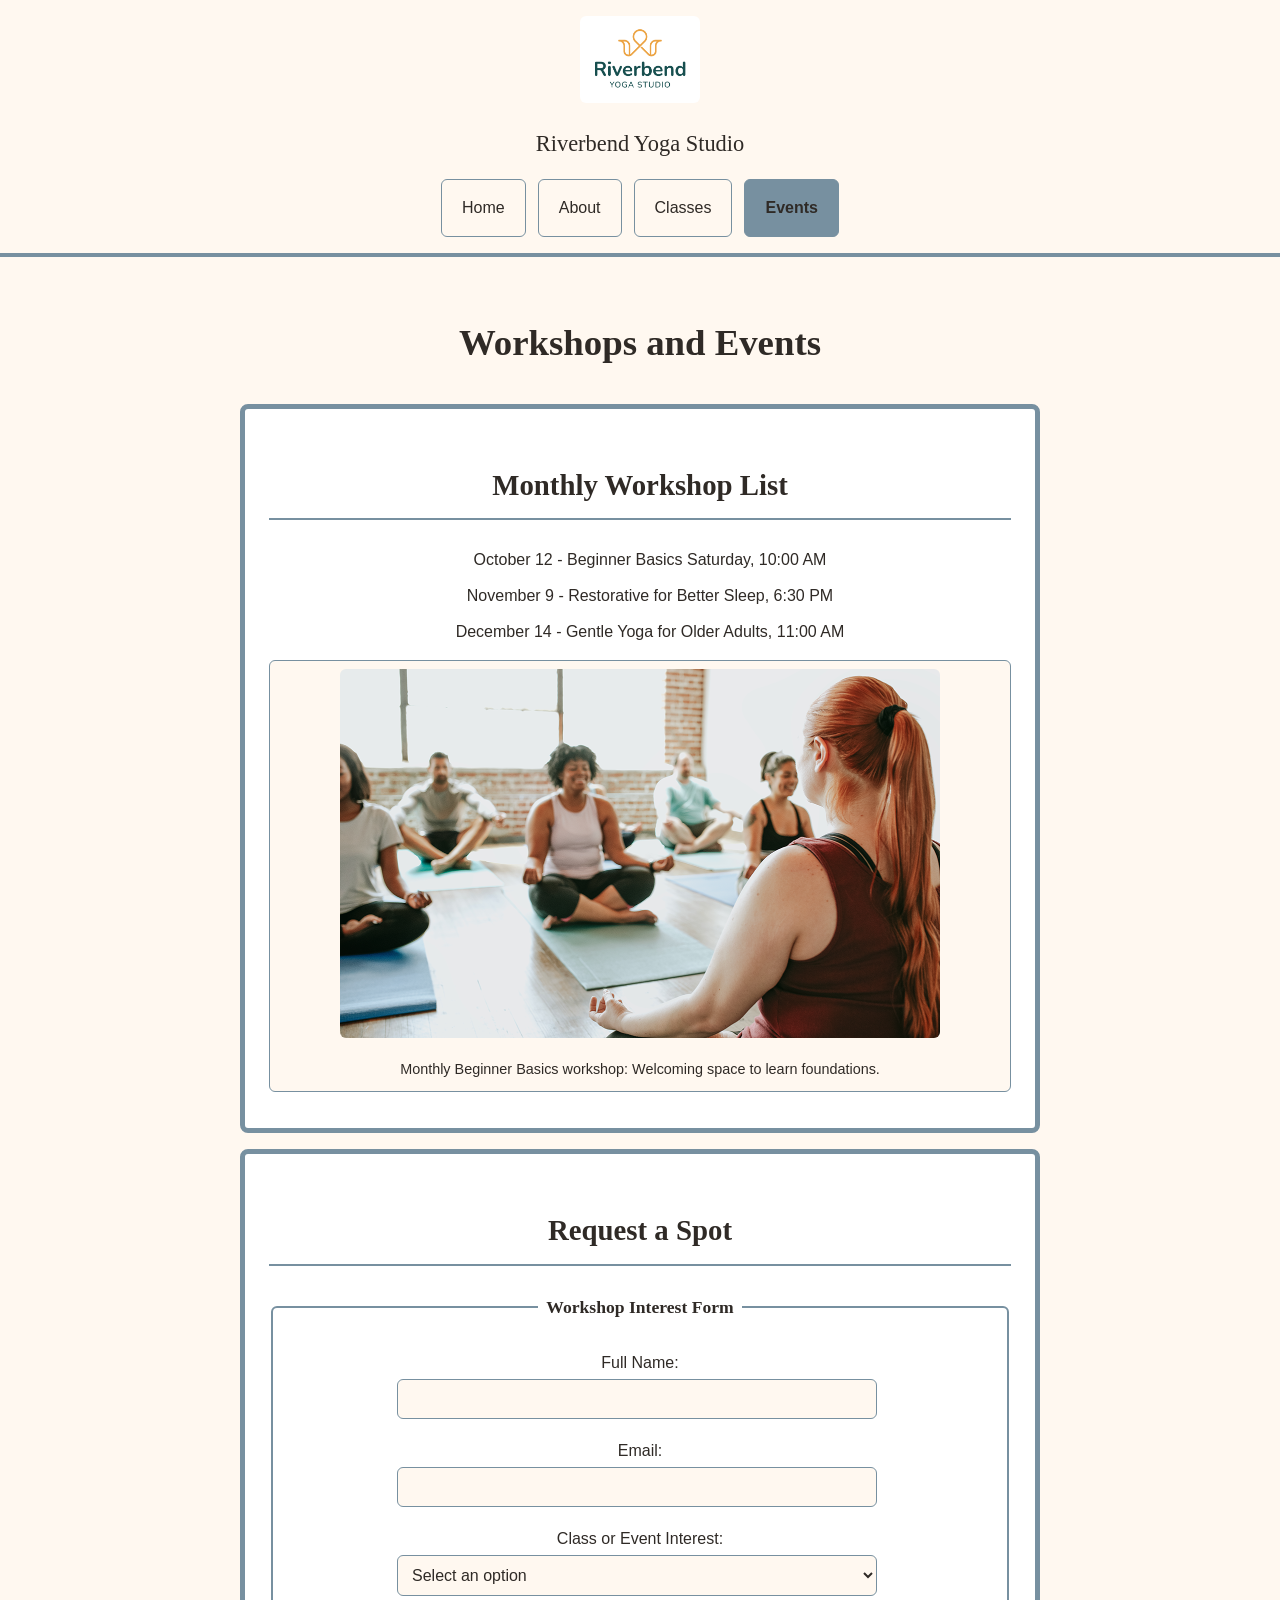
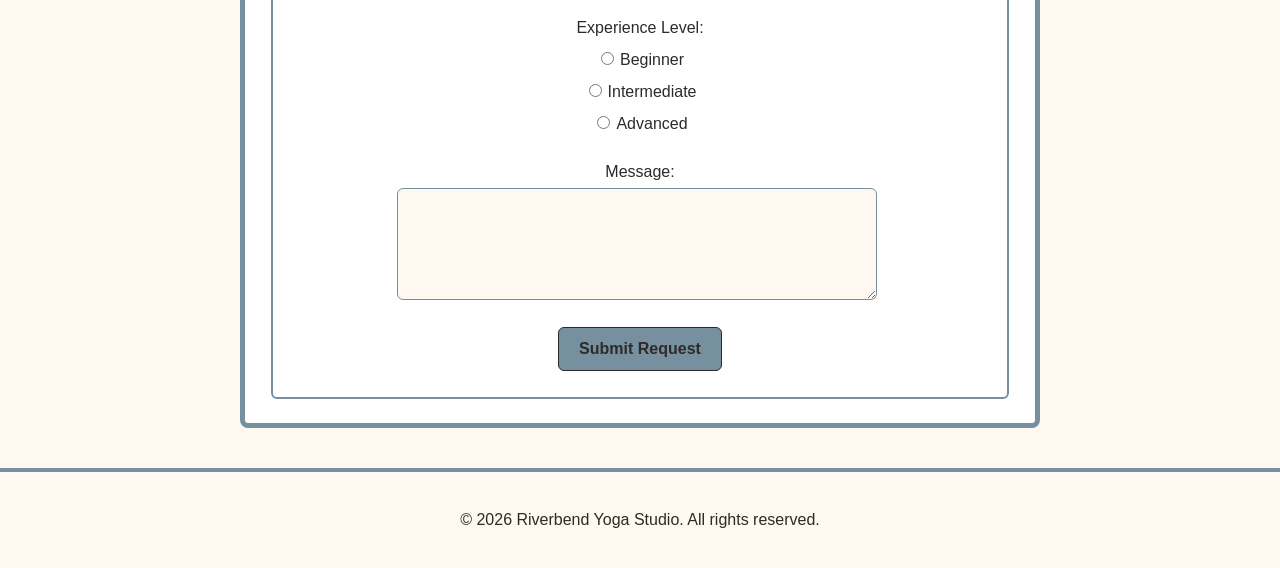
<file: pages/events.html>
<!DOCTYPE html>
<html lang="en">
<head>
  <meta charset="UTF-8">
  <meta name="viewport" content="width=device-width, initial-scale=1.0">
  <title>Riverbend Yoga Studio | Events</title>
  <link rel="stylesheet" href="../css/styles.css">
</head>
<body>
  <header>
    <img src="../media/images/yoga-logo_c.png" alt="Riverbend Yoga Studio logo with river wave" width="120">
    <p>Riverbend Yoga Studio</p>
    <nav aria-label="Main navigation">
      <ul>
        <li><a href="../index.html">Home</a></li>
        <li><a href="about.html">About</a></li>
        <li><a href="services.html">Classes</a></li>
        <li><a href="events.html" aria-current="page">Events</a></li>
      </ul>
    </nav>
  </header>

  <main>
    <h1>Workshops and Events</h1>

    <section aria-labelledby="workshops-heading">
      <h2 id="workshops-heading">Monthly Workshop List</h2>
      <ul>
        <li>October 12 - Beginner Basics Saturday, 10:00 AM</li>
        <li>November 9 - Restorative for Better Sleep, 6:30 PM</li>
        <li>December 14 - Gentle Yoga for Older Adults, 11:00 AM</li>
      </ul>
      <figure>
        <img src="../media/images/yoga-workshop_c.png" alt="Small group doing seated stretches in workshop" width="600">
        <figcaption>Monthly Beginner Basics workshop: Welcoming space to learn foundations.</figcaption>
      </figure>
    </section>

    <section aria-labelledby="form-heading">
      <h2 id="form-heading">Request a Spot</h2>
      <form action="#" method="post">
        <fieldset>
          <legend>Workshop Interest Form</legend>
          <p><label for="name">Full Name:</label><br><input type="text" id="name" name="name" required minlength="2" autocomplete="name"></p>
          <p class="error" id="name-error"></p>
          <p><label for="email">Email:</label><br><input type="email" id="email" name="email" required autocomplete="email"></p>
          <p class="error" id="email-error"></p>
          <p><label for="interest">Class or Event Interest:</label><br>
            <select id="interest" name="interest" required>
              <option value="">Select an option</option>
              <option value="beginner-basics">Basics Saturday</option>
              <option value="restorative-sleep">Restorative for Better Sleep</option>
              <option value="gentle-older-adults">Gentle Yoga for Older Adults</option>
            </select>
          </p>
          <p>Experience Level:<br>
            <input type="radio" id="exp-beginner" name="experience" value="beginner" required><label for="exp-beginner">Beginner</label><br>
            <input type="radio" id="exp-intermediate" name="experience" value="intermediate"><label for="exp-intermediate">Intermediate</label><br>
            <input type="radio" id="exp-advanced" name="experience" value="advanced"><label for="exp-advanced">Advanced</label><br>
          </p>
          <p><label for="message">Message:</label><br><textarea id="message" name="message" rows="5" required minlength="10"></textarea></p>
          <p><button type="submit">Submit Request</button></p>
          <p id="form-note"></p>
        </fieldset>
      </form>
    </section>
  </main>

  <footer>
    <p>&copy; 2026 Riverbend Yoga Studio. All rights reserved.</p>
  </footer>
  <script src="../js/script.js"></script>
</body>
</html>
</file>
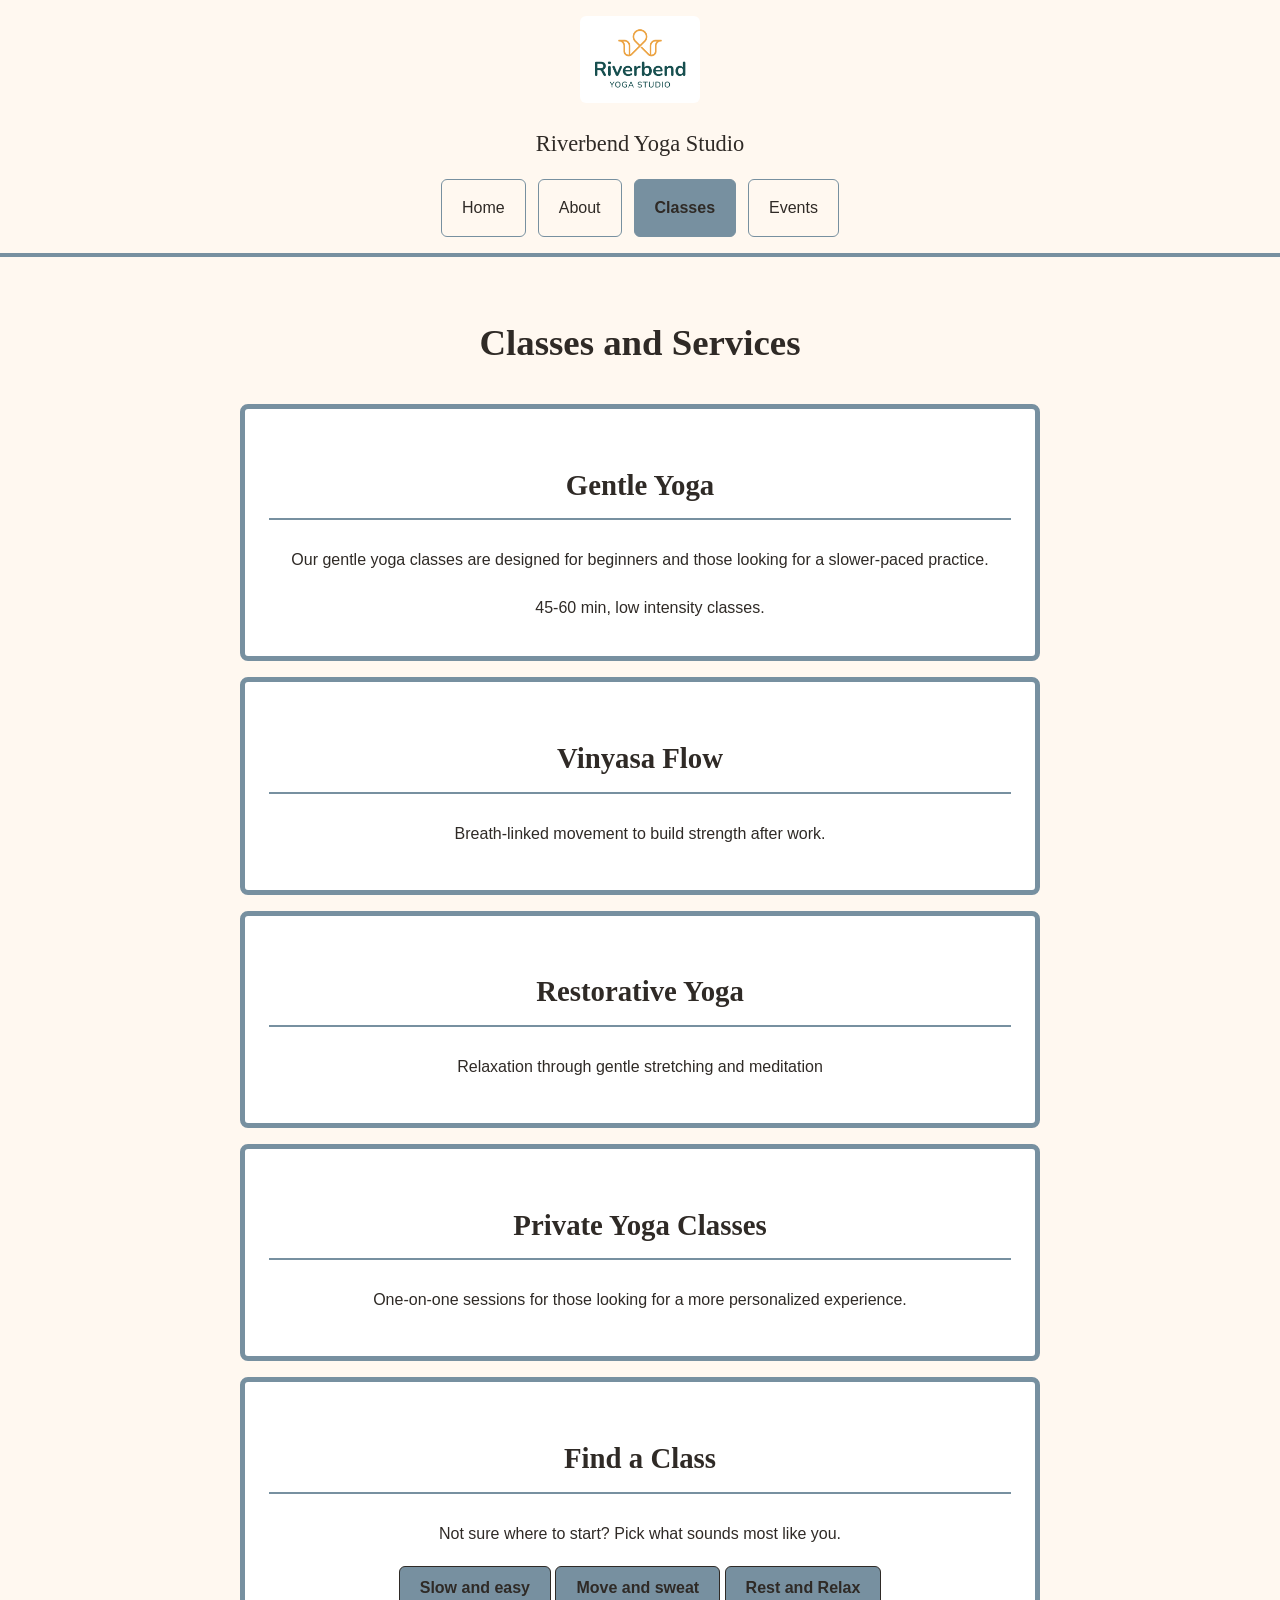
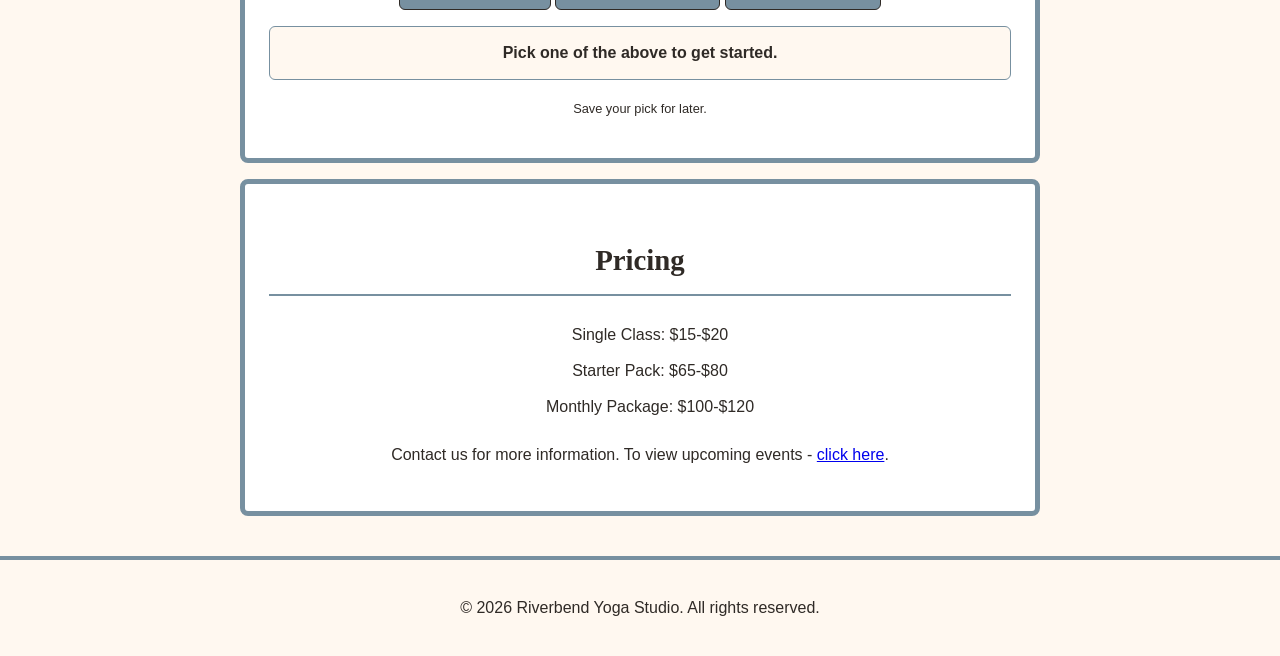
<file: pages/services.html>
<!DOCTYPE html>
<html lang="en">
<head>
  <meta charset="UTF-8">
  <meta name="viewport" content="width=device-width, initial-scale=1.0">
  <title>Riverbend Yoga Studio | Classes</title>
  <link rel="stylesheet" href="../css/styles.css">
</head>
<body>
  <header>
    <img src="../media/images/yoga-logo_c.png" alt="Riverbend Yoga Studio logo with river wave" width="120">
    <p>Riverbend Yoga Studio</p>
    <nav aria-label="Main navigation">
      <ul>
        <li><a href="../index.html">Home</a></li>
        <li><a href="about.html">About</a></li>
        <li><a href="services.html" aria-current="page">Classes</a></li>
        <li><a href="events.html">Events</a></li>
      </ul>
    </nav>
  </header>

  <main>
    <h1>Classes and Services</h1>

    <section aria-labelledby="gentle-heading">
      <h2 id="gentle-heading">Gentle Yoga</h2>
      <p>Our gentle yoga classes are designed for beginners and those looking for a slower-paced practice.</p>
      <ul><li>45-60 min, low intensity classes.</li></ul>
    </section>

    <section aria-labelledby="vinyasa-heading">
      <h2 id="vinyasa-heading">Vinyasa Flow</h2>
      <p>Breath-linked movement to build strength after work.</p>
    </section>

    <section aria-labelledby="restorative-heading">
      <h2 id="restorative-heading">Restorative Yoga</h2>
      <p>Relaxation through gentle stretching and meditation</p>
    </section>

    <section aria-labelledby="private-heading">
      <h2 id="private-heading">Private Yoga Classes</h2>
      <p>One-on-one sessions for those looking for a more personalized experience.</p>
    </section>
    
    <section aria-labelledby="finder-heading">  
      <h2 id="finder-heading">Find a Class</h2>
      <p>Not sure where to start? Pick what sounds most like you.</p>
      <p>
        <button type="button" id="btn-gentle">Slow and easy</button>
        <button type="button" id="btn-vinyasa">Move and sweat</button>
        <button type="button" id="btn-restorative">Rest and Relax</button>
      </p>
      <p id="class-result">Pick one of the above to get started.</p>
      <p id="saved-pick">Save your pick for later.</p>
    </section>

    <section aria-labelledby="pricing-heading">
      <h2 id="pricing-heading">Pricing</h2>
      <ul>
        <li>Single Class: $15-$20</li>
        <li>Starter Pack: $65-$80</li>
        <li>Monthly Package: $100-$120</li>
      </ul>
      <p>Contact us for more information. To view upcoming events - <a href="../pages/events.html">click here</a>.</p>
    </section>
  </main>

  <footer>
    <p>&copy; 2026 Riverbend Yoga Studio. All rights reserved.</p>
  </footer>
  <script src="../js/script.js"></script>
</body>
</html>
</file>
<file: css/styles.css>
/* Riverbend colors - Calm */
:root {
  --cream: #FFF8F0; /* 60% PAGE background - soft white, low eye strain */
  --river: #7790a0; /* 30% ACCENT only - borders, nav highlight, button */
  --charcoal: #2F2A26; /* 10% TEXT - near-black, strong contrast on cream */
}

body {
    background-color: var(--cream);
    color: var(--charcoal);
    font-family: Arial, Helvetica, sans-serif;
    line-height: 2;
    margin: 0;
}

header {
    background-color: var(--cream);
    border-bottom: 4px solid var(--river);
    padding: 16px;
    text-align: center;
}

header p {
    font-family: Georgia, serif;
    font-size: 1.4rem;
    color: var(--charcoal);
    margin: 8px 0;
}

video {
    border-bottom: 4px solid var(--river);
    padding: 36px;
}

nav ul {
    display: flex;
    flex-direction: column;
    gap: 8px;
    list-style: none;
    padding: 0;
    margin: 12px 0 0 0;
}

nav a {
    display: block;
    color: var(--charcoal);
    text-decoration: none;
    padding: 10px;
    border: 1px solid var(--river);
    border-radius: 6px;
    background-color: var(--cream);
}

nav a:hover {
    background-color: var(--river);
    color: var(--cream);
}

nav a[aria-current="page"] {
    background-color: var(--river);
    color: var(--charcoal);
    font-weight: bold;
    border-radius: 6px;
}

main {
    max-width: 800px;
    margin: 0 auto;
    padding: 16px;
}

h1 {
    font-family: Georgia, serif;
    font-size: 2.1rem;
    color: var(--charcoal);
    text-align: center;
}

h2 {
    font-family: Georgia, serif;
    font-size: 1.8rem;
    color: var(--charcoal);
    border-bottom: 2px solid var(--river);
    padding-bottom: 4px;
}

section{
    background-color: #ffffff;
    border: 5px solid var(--river);
    border-radius: 8px;
    padding: 16px;
    margin-bottom: 16px;
    text-align: center;
}

section ul {
    list-style: none;
    padding-left: 20px;
    margin: 8px 0;
}

section li {
    margin-bottom: 4px;
}


img {
    max-width: 97%;
    height: auto;
    border-radius: 6px;
}

figure{
    margin: 12px 0;
    padding: 8px;
    border: 1px solid var(--river);
    border-radius: 6px;
    background-color: var(--cream);
}

figcaption{
    font-size: 0.9rem;
    color: var(--charcoal);
    padding-top: 6px;
}

form input,
form select,
form textarea {
    width: 97%;
    max-width: 480px;
    padding: 10px;
    font-size: 1rem;
    font-family: Arial, Helvetica, sans-serif;
    border: 1px solid var(--river);
    border-radius: 6px;
    background-color: var(--cream);
    color: var(--charcoal);
    box-sizing: border-box;
    margin-right: 6px;
}

form input[type="radio"] {
    width: auto;
}

form fieldset {
    border: 2px solid var(--river);
    border-radius: 6px;
    background-color: #ffffff;
}

form legend {
    font-family: Georgia, serif;
    font-size: 1.1rem;
    font-weight: bold;
    padding: 0 8px;
}

button{
    background-color: var(--river);
    color: var(--charcoal);
    font-size: 1rem;
    font-weight: bold;
    padding: 12px 20px;
    border: 1px solid var(--charcoal);
    border-radius: 6px;
}

footer {
    display: flex;
    justify-content: center;
    gap: 12px;
    background-color: var(--cream);
    border-top: 4px solid var(--river);
    padding: 16px;
    text-align: center;
    flex-wrap: wrap;
}

footer a {
    color: var(--charcoal);
}

@media (min-width: 700px) {
    nav ul {
        flex-direction: row;
        justify-content: center;
        gap: 12px;
    }

    nav a {
        padding: 12px 20px;
    }

    main {
        padding: 24px;
    }

    h1 {
        font-size: 2.3rem;
    }

    section {
        padding: 24px;
    }
}

#yoga-banner {
    width: 97%;
    height: 450px;
    object-fit: cover;
    display: block;
}

#class-result {
    font-weight: bold;
    padding: 10px;
    border: 1px solid var(--river);
    border-radius: 6px;
    background-color: var(--cream);
}

#saved-pick {
    font-size: 0.8rem;
    color: var(--charcoal);
}

.error {
    color: #B00020;
    font-weight: bold;
    font-size: 0.8rem;
    margin: 4px 0;
}

#form-note {
    font-weight: bold;
}
</file>
